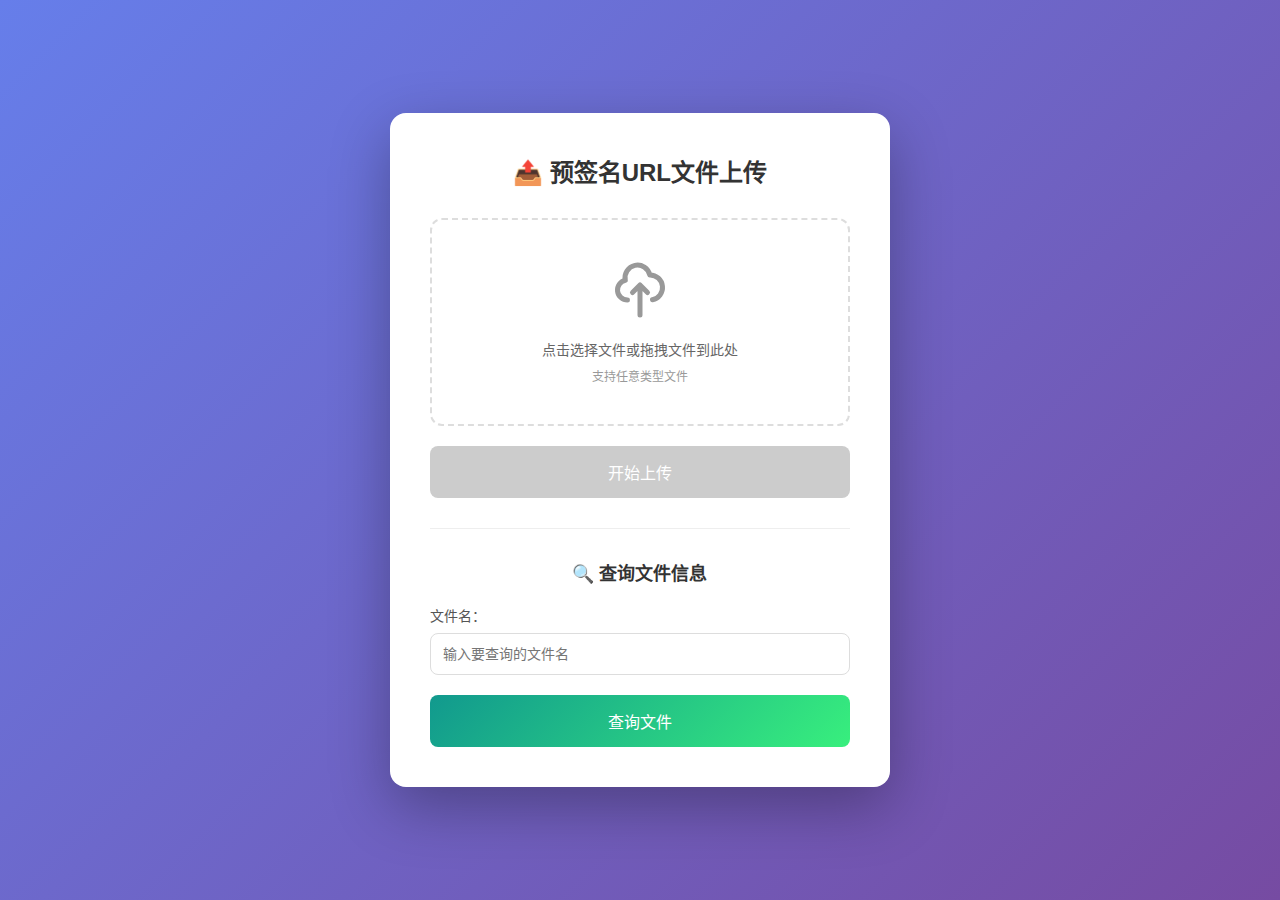
<file: file-upload/index.html>
<!DOCTYPE html>
<html lang="zh-CN">
<head>
    <meta charset="UTF-8">
    <meta name="viewport" content="width=device-width, initial-scale=1.0">
    <title>预签名URL文件上传</title>
    <style>
        * {
            box-sizing: border-box;
            margin: 0;
            padding: 0;
        }
        body {
            font-family: -apple-system, BlinkMacSystemFont, 'Segoe UI', Roboto, sans-serif;
            background: linear-gradient(135deg, #667eea 0%, #764ba2 100%);
            min-height: 100vh;
            display: flex;
            justify-content: center;
            align-items: center;
            padding: 20px;
        }
        .container {
            background: white;
            border-radius: 16px;
            padding: 40px;
            width: 100%;
            max-width: 500px;
            box-shadow: 0 20px 60px rgba(0,0,0,0.3);
        }
        h1 {
            text-align: center;
            color: #333;
            margin-bottom: 30px;
            font-size: 24px;
        }
        .upload-area {
            border: 2px dashed #ddd;
            border-radius: 12px;
            padding: 40px 20px;
            text-align: center;
            cursor: pointer;
            transition: all 0.3s ease;
            margin-bottom: 20px;
        }
        .upload-area:hover, .upload-area.dragover {
            border-color: #667eea;
            background: #f8f9ff;
        }
        .upload-area svg {
            width: 60px;
            height: 60px;
            color: #999;
            margin-bottom: 15px;
        }
        .upload-area p {
            color: #666;
            font-size: 14px;
        }
        .upload-area .hint {
            color: #999;
            font-size: 12px;
            margin-top: 8px;
        }
</style>
</head>
<body>
    <div class="container">
        <h1>📤 预签名URL文件上传</h1>
        
        <div class="upload-area" id="dropZone">
            <svg xmlns="http://www.w3.org/2000/svg" fill="none" viewBox="0 0 24 24" stroke="currentColor">
                <path stroke-linecap="round" stroke-linejoin="round" stroke-width="2" d="M7 16a4 4 0 01-.88-7.903A5 5 0 1115.9 6L16 6a5 5 0 011 9.9M15 13l-3-3m0 0l-3 3m3-3v12" />
            </svg>
            <p>点击选择文件或拖拽文件到此处</p>
            <p class="hint">支持任意类型文件</p>
        </div>
        
        <input type="file" id="fileInput" style="display: none;">
        

        
        <div class="file-info" id="fileInfo">
            <span class="file-name" id="fileName"></span>
            <span class="file-size" id="fileSize"></span>
        </div>
        
        <div class="progress-container" id="progressContainer">
            <div class="progress-bar" id="progressBar"></div>
        </div>
        <div class="progress-text" id="progressText">0%</div>
        
        <button class="upload-btn" id="uploadBtn" disabled>开始上传</button>
        
        <div class="result" id="result"></div>
        
        <hr style="margin: 30px 0; border: none; border-top: 1px solid #eee;">
        
        <h2 style="text-align: center; color: #333; margin-bottom: 20px; font-size: 18px;">🔍 查询文件信息</h2>
        
        <div class="config-section">
            <label for="queryFilename">文件名：</label>
            <input type="text" id="queryFilename" placeholder="输入要查询的文件名">
        </div>
        
        <button class="upload-btn" id="queryBtn" style="background: linear-gradient(135deg, #11998e 0%, #38ef7d 100%);">查询文件</button>
        
        <div class="file-detail" id="fileDetail"></div>
    </div>

    <style>
        .file-detail {
            margin-top: 20px;
            padding: 15px;
            border-radius: 8px;
            display: none;
            font-size: 13px;
            background: #f8f9fa;
            border: 1px solid #e9ecef;
        }
        .file-detail.show {
            display: block;
        }
        .file-detail .detail-item {
            padding: 8px 0;
            border-bottom: 1px solid #eee;
        }
        .file-detail .detail-item:last-child {
            border-bottom: none;
        }
        .file-detail .detail-label {
            color: #666;
            font-size: 12px;
        }
        .file-detail .detail-value {
            color: #333;
            word-break: break-all;
            margin-top: 4px;
        }
        .file-detail .detail-value a {
            color: #667eea;
            text-decoration: none;
        }
        .file-detail .detail-value a:hover {
            text-decoration: underline;
        }
        .file-detail.error {
            background: #f8d7da;
            border-color: #f5c6cb;
            color: #721c24;
        }
        .file-preview {
            margin-bottom: 15px;
            text-align: center;
        }
        .file-preview img {
            max-width: 100%;
            max-height: 200px;
            border-radius: 8px;
            box-shadow: 0 2px 10px rgba(0,0,0,0.1);
        }
        .file-preview video {
            max-width: 100%;
            max-height: 250px;
            border-radius: 8px;
            box-shadow: 0 2px 10px rgba(0,0,0,0.1);
        }
        .file-preview audio {
            width: 100%;
        }
        .file-type-icon {
            font-size: 48px;
            color: #667eea;
            margin-bottom: 10px;
        }
        .file-type-badge {
            display: inline-block;
            padding: 4px 10px;
            border-radius: 12px;
            font-size: 11px;
            font-weight: 500;
            text-transform: uppercase;
        }
        .badge-image { background: #e3f2fd; color: #1976d2; }
        .badge-video { background: #fce4ec; color: #c2185b; }
        .badge-audio { background: #fff3e0; color: #e65100; }
        .badge-document { background: #e8f5e9; color: #388e3c; }
        .badge-other { background: #f5f5f5; color: #616161; }
        .config-section {
            margin-bottom: 20px;
        }
        .config-section label {
            display: block;
            color: #555;
            font-size: 14px;
            margin-bottom: 8px;
        }
        .config-section input {
            width: 100%;
            padding: 12px;
            border: 1px solid #ddd;
            border-radius: 8px;
            font-size: 14px;
            transition: border-color 0.3s;
        }
        .config-section input:focus {
            outline: none;
            border-color: #667eea;
        }
        .file-info {
            display: none;
            background: #f8f9fa;
            padding: 15px;
            border-radius: 8px;
            margin-bottom: 20px;
        }
        .file-info.show {
            display: flex;
            justify-content: space-between;
            align-items: center;
        }
        .file-name {
            color: #333;
            font-weight: 500;
            overflow: hidden;
            text-overflow: ellipsis;
            white-space: nowrap;
            max-width: 70%;
        }
        .file-size {
            color: #999;
            font-size: 13px;
        }
        .progress-container {
            display: none;
            height: 8px;
            background: #eee;
            border-radius: 4px;
            overflow: hidden;
            margin-bottom: 10px;
        }
        .progress-container.show {
            display: block;
        }
        .progress-bar {
            height: 100%;
            background: linear-gradient(90deg, #667eea, #764ba2);
            width: 0%;
            transition: width 0.3s ease;
        }
        .progress-text {
            display: none;
            text-align: center;
            color: #666;
            font-size: 13px;
            margin-bottom: 20px;
        }
        .progress-text.show {
            display: block;
        }
        .upload-btn {
            width: 100%;
            padding: 14px;
            background: linear-gradient(135deg, #667eea 0%, #764ba2 100%);
            color: white;
            border: none;
            border-radius: 8px;
            font-size: 16px;
            font-weight: 500;
            cursor: pointer;
            transition: all 0.3s ease;
        }
        .upload-btn:hover:not(:disabled) {
            transform: translateY(-2px);
            box-shadow: 0 5px 20px rgba(102, 126, 234, 0.4);
        }
        .upload-btn:disabled {
            background: #ccc;
            cursor: not-allowed;
        }
        .result {
            margin-top: 20px;
            padding: 15px;
            border-radius: 8px;
            display: none;
            word-break: break-all;
            font-size: 13px;
        }
        .result.success {
            display: block;
            background: #d4edda;
            color: #155724;
        }
        .result.error {
            display: block;
            background: #f8d7da;
            color: #721c24;
        }
        .upload-preview {
            margin: 15px 0;
            text-align: center;
        }
        .upload-preview img {
            max-width: 100%;
            max-height: 200px;
            border-radius: 8px;
            box-shadow: 0 2px 10px rgba(0,0,0,0.1);
        }
        .upload-preview video {
            max-width: 100%;
            max-height: 200px;
            border-radius: 8px;
        }
        .upload-preview audio {
            width: 100%;
            margin-top: 10px;
        }
        .upload-preview .file-type-icon {
            font-size: 48px;
            margin-bottom: 10px;
        }
        .upload-preview .preview-link {
            display: inline-block;
            padding: 8px 16px;
            background: #667eea;
            color: white;
            border-radius: 6px;
            text-decoration: none;
            font-size: 13px;
        }
        .upload-preview .preview-link:hover {
            background: #5a6fd6;
        }
        .upload-info {
            margin-top: 15px;
            font-size: 12px;
            line-height: 1.8;
        }
        .upload-info .info-label {
            color: #666;
        }
        .upload-info a {
            color: #667eea;
        }
    </style>

    <script>
        // DOM 元素
        const dropZone = document.getElementById('dropZone');
        const fileInput = document.getElementById('fileInput');
        const fileInfo = document.getElementById('fileInfo');
        const fileName = document.getElementById('fileName');
        const fileSize = document.getElementById('fileSize');
        const progressContainer = document.getElementById('progressContainer');
        const progressBar = document.getElementById('progressBar');
        const progressText = document.getElementById('progressText');
        const uploadBtn = document.getElementById('uploadBtn');
        const result = document.getElementById('result');

        let selectedFile = null;

        // 格式化文件大小
        function formatFileSize(bytes) {
            if (bytes === 0) return '0 Bytes';
            const k = 1024;
            const sizes = ['Bytes', 'KB', 'MB', 'GB'];
            const i = Math.floor(Math.log(bytes) / Math.log(k));
            return parseFloat((bytes / Math.pow(k, i)).toFixed(2)) + ' ' + sizes[i];
        }

        // 显示选中的文件
        function showSelectedFile(file) {
            selectedFile = file;
            fileName.textContent = file.name;
            fileSize.textContent = formatFileSize(file.size);
            fileInfo.classList.add('show');
            uploadBtn.disabled = false;
            result.className = 'result';
            result.textContent = '';
        }

        // 点击上传区域
        dropZone.addEventListener('click', () => fileInput.click());

        // 文件选择
        fileInput.addEventListener('change', (e) => {
            if (e.target.files.length > 0) {
                showSelectedFile(e.target.files[0]);
            }
        });

        // 拖拽事件
        dropZone.addEventListener('dragover', (e) => {
            e.preventDefault();
            dropZone.classList.add('dragover');
        });

        dropZone.addEventListener('dragleave', () => {
            dropZone.classList.remove('dragover');
        });

        dropZone.addEventListener('drop', (e) => {
            e.preventDefault();
            dropZone.classList.remove('dragover');
            if (e.dataTransfer.files.length > 0) {
                showSelectedFile(e.dataTransfer.files[0]);
            }
        });

        // 获取文件后缀
        function getFileSuffix(filename) {
            if (!filename.includes('.')) return '';
            return filename.substring(filename.lastIndexOf('.') + 1);
        }

        // 预签名URL接口地址
        const PRESIGNED_API_URL = 'http://localhost:8081/test/notoken/generate/preSigned/url';

        // 获取预签名URL
        async function getPresignedUrl(filename, contentType) {
            const suffix = getFileSuffix(filename);
            console.log('文件后缀:', suffix, '文件类型:', contentType);

            const response = await fetch(PRESIGNED_API_URL, {
                method: 'POST',
                headers: {
                    'Content-Type': 'application/json'
                },
                body: JSON.stringify({
                    suffix: suffix,
                    contentType: contentType,
                })
            });

            if (!response.ok) {
                throw new Error(`获取预签名URL失败: ${response.status}`);
            }

            const result = await response.json();
            
            // 适配后端返回格式: { code, msg, data: { url, headers, ... } }
            if (result.code === 200 && result.data) {
                return result.data;
            } else if (result.url) {
                // 兼容直接返回 { url, headers } 的格式
                return result;
            } else {
                throw new Error(result.msg || '获取预签名URL失败');
            }
        }

        // 使用预签名URL上传文件
        async function uploadWithPresignedUrl(presignedData, file) {
            return new Promise((resolve, reject) => {
                const xhr = new XMLHttpRequest();
                
                xhr.upload.addEventListener('progress', (e) => {
                    if (e.lengthComputable) {
                        const percent = Math.round((e.loaded / e.total) * 100);
                        progressBar.style.width = percent + '%';
                        progressText.textContent = percent + '%';
                    }
                });

                xhr.addEventListener('load', () => {
                    if (xhr.status >= 200 && xhr.status < 300) {
                        resolve(xhr.response);
                    } else {
                        reject(new Error(`上传失败: ${xhr.status} ${xhr.statusText}`));
                    }
                });

                xhr.addEventListener('error', () => reject(new Error('网络错误')));
                xhr.addEventListener('abort', () => reject(new Error('上传已取消')));

                xhr.open('PUT', presignedData.uploadUrl);
                
                // 只使用后端返回的headers，这些是签名时使用的
                // 不要额外添加其他header，否则会导致签名验证失败
                if (presignedData.headers) {
                    Object.entries(presignedData.headers).forEach(([key, value]) => {
                        xhr.setRequestHeader(key, value);
                    });
                } else {
                    // 如果后端没返回headers，使用文件的Content-Type
                    xhr.setRequestHeader('Content-Type', file.type || 'application/octet-stream');
                }

                xhr.send(file);
            });
        }

        // 查询文件信息
        const queryFilenameInput = document.getElementById('queryFilename');
        const queryBtn = document.getElementById('queryBtn');
        const fileDetail = document.getElementById('fileDetail');

        queryBtn.addEventListener('click', async () => {
            const filename = queryFilenameInput.value.trim();
            if (!filename) {
                fileDetail.className = 'file-detail show error';
                fileDetail.textContent = '请输入文件名';
                return;
            }

            queryBtn.disabled = true;
            queryBtn.textContent = '查询中...';

            try {
                const response = await fetch('http://localhost:8081/test/notoken/get/preSigned/file', {
                    method: 'POST',
                    headers: {
                        'Content-Type': 'application/json'
                    },
                    body: JSON.stringify({ filename: filename })
                });

                const result = await response.json();
                console.log('文件信息:', result);

                if (result.code === 200 && result.data) {
                    const data = result.data;
                    fileDetail.className = 'file-detail show';
                    
                    // 生成预览内容
                    let previewHtml = '';
                    let typeBadge = '';
                    const contentType = data.contentType || '';
                    
                    if (contentType.startsWith('image/')) {
                        previewHtml = `<div class="file-preview"><img src="${data.url}" alt="${data.filename}" /></div>`;
                        typeBadge = '<span class="file-type-badge badge-image">🖼️ 图片</span>';
                    } else if (contentType.startsWith('video/')) {
                        previewHtml = `<div class="file-preview"><video src="${data.url}" controls preload="metadata"></video></div>`;
                        typeBadge = '<span class="file-type-badge badge-video">🎬 视频</span>';
                    } else if (contentType.startsWith('audio/')) {
                        previewHtml = `<div class="file-preview"><div class="file-type-icon">🎵</div><audio src="${data.url}" controls></audio></div>`;
                        typeBadge = '<span class="file-type-badge badge-audio">🎵 音频</span>';
                    } else if (contentType.includes('pdf')) {
                        previewHtml = `<div class="file-preview"><div class="file-type-icon">📄</div></div>`;
                        typeBadge = '<span class="file-type-badge badge-document">📄 PDF</span>';
                    } else if (contentType.includes('word') || contentType.includes('document')) {
                        previewHtml = `<div class="file-preview"><div class="file-type-icon">📝</div></div>`;
                        typeBadge = '<span class="file-type-badge badge-document">📝 文档</span>';
                    } else if (contentType.includes('excel') || contentType.includes('spreadsheet')) {
                        previewHtml = `<div class="file-preview"><div class="file-type-icon">📊</div></div>`;
                        typeBadge = '<span class="file-type-badge badge-document">📊 表格</span>';
                    } else if (contentType.includes('zip') || contentType.includes('rar') || contentType.includes('compressed')) {
                        previewHtml = `<div class="file-preview"><div class="file-type-icon">📦</div></div>`;
                        typeBadge = '<span class="file-type-badge badge-other">📦 压缩包</span>';
                    } else {
                        previewHtml = `<div class="file-preview"><div class="file-type-icon">📁</div></div>`;
                        typeBadge = '<span class="file-type-badge badge-other">📁 文件</span>';
                    }
                    
                    fileDetail.innerHTML = `
                        ${previewHtml}
                        <div class="detail-item" style="text-align: center; border-bottom: none; padding-bottom: 15px;">
                            ${typeBadge}
                        </div>
                        ${data.filename ? `<div class="detail-item"><div class="detail-label">文件名</div><div class="detail-value">${data.filename}</div></div>` : ''}
                        ${data.url ? `<div class="detail-item"><div class="detail-label">访问地址</div><div class="detail-value"><a href="${data.url}" target="_blank">点击访问 ↗</a></div></div>` : ''}
                        ${data.size ? `<div class="detail-item"><div class="detail-label">文件大小</div><div class="detail-value">${formatFileSize(data.size)}</div></div>` : ''}
                        ${data.contentType ? `<div class="detail-item"><div class="detail-label">MIME类型</div><div class="detail-value">${data.contentType}</div></div>` : ''}
                        ${data.ext ? `<div class="detail-item"><div class="detail-label">扩展名</div><div class="detail-value">.${data.ext}</div></div>` : ''}
                        ${data.platform ? `<div class="detail-item"><div class="detail-label">存储平台</div><div class="detail-value">${data.platform}</div></div>` : ''}
                        ${data.path ? `<div class="detail-item"><div class="detail-label">存储路径</div><div class="detail-value">${data.path}</div></div>` : ''}
                        ${data.createTime ? `<div class="detail-item"><div class="detail-label">创建时间</div><div class="detail-value">${data.createTime}</div></div>` : ''}
                    `;
                } else {
                    fileDetail.className = 'file-detail show error';
                    fileDetail.textContent = result.msg || '查询失败';
                }
            } catch (error) {
                console.error('查询错误:', error);
                fileDetail.className = 'file-detail show error';
                fileDetail.textContent = '查询失败: ' + error.message;
            } finally {
                queryBtn.disabled = false;
                queryBtn.textContent = '查询文件';
            }
        });

        // 开始上传
        uploadBtn.addEventListener('click', async () => {
            if (!selectedFile) return;

            progressContainer.classList.add('show');
            progressText.classList.add('show');
            progressBar.style.width = '0%';
            progressText.textContent = '0%';
            uploadBtn.disabled = true;
            result.className = 'result';

            try {
                progressText.textContent = '获取预签名URL...';
                const presignedData = await getPresignedUrl(
                    selectedFile.name,
                    selectedFile.type || 'application/octet-stream'
                );

                console.log('预签名URL数据:', presignedData);

                progressText.textContent = '0%';
                await uploadWithPresignedUrl(presignedData, selectedFile);

                progressText.textContent = '获取文件信息...';
                
                // 上传成功后立即获取文件信息
                const fileInfoResponse = await fetch('http://localhost:8081/test/notoken/get/preSigned/file', {
                    method: 'POST',
                    headers: {
                        'Content-Type': 'application/json'
                    },
                    body: JSON.stringify({
                        datePath: presignedData.datePath,
                        fileName: presignedData.fileName,
                        originalFileName: selectedFile.name
                    })
                });
                
                const fileInfoResult = await fileInfoResponse.json();
                console.log('文件信息:', fileInfoResult);
                
                if (fileInfoResult.code === 200 && fileInfoResult.data) {
                    const data = fileInfoResult.data;
                    const contentType = data.contentType || '';
                    
                    // 生成预览内容
                    let previewHtml = '';
                    let typeBadge = '';
                    
                    if (contentType.startsWith('image/')) {
                        previewHtml = `<div class="upload-preview"><img src="${data.url}" alt="${data.filename}" /></div>`;
                        typeBadge = '<span class="file-type-badge badge-image">🖼️ 图片</span>';
                    } else if (contentType.startsWith('video/')) {
                        previewHtml = `<div class="upload-preview"><video src="${data.url}" controls preload="metadata"></video></div>`;
                        typeBadge = '<span class="file-type-badge badge-video">🎬 视频</span>';
                    } else if (contentType.startsWith('audio/')) {
                        previewHtml = `<div class="upload-preview"><div class="file-type-icon">🎵</div><audio src="${data.url}" controls></audio></div>`;
                        typeBadge = '<span class="file-type-badge badge-audio">🎵 音频</span>';
                    } else if (contentType.includes('pdf')) {
                        previewHtml = `<div class="upload-preview"><div class="file-type-icon">📄</div><a href="${data.url}" target="_blank" class="preview-link">点击预览PDF</a></div>`;
                        typeBadge = '<span class="file-type-badge badge-document">📄 PDF</span>';
                    } else if (contentType.includes('word') || contentType.includes('document') || data.ext === 'doc' || data.ext === 'docx') {
                        previewHtml = `<div class="upload-preview"><div class="file-type-icon">📝</div><a href="${data.url}" target="_blank" class="preview-link">点击下载文档</a></div>`;
                        typeBadge = '<span class="file-type-badge badge-document">📝 Word</span>';
                    } else if (contentType.includes('excel') || contentType.includes('spreadsheet') || data.ext === 'xls' || data.ext === 'xlsx') {
                        previewHtml = `<div class="upload-preview"><div class="file-type-icon">📊</div><a href="${data.url}" target="_blank" class="preview-link">点击下载表格</a></div>`;
                        typeBadge = '<span class="file-type-badge badge-document">📊 Excel</span>';
                    } else if (contentType.includes('zip') || contentType.includes('rar') || contentType.includes('compressed') || data.ext === 'zip' || data.ext === 'rar' || data.ext === '7z') {
                        previewHtml = `<div class="upload-preview"><div class="file-type-icon">📦</div><a href="${data.url}" target="_blank" class="preview-link">点击下载压缩包</a></div>`;
                        typeBadge = '<span class="file-type-badge badge-other">📦 压缩包</span>';
                    } else if (contentType.includes('text') || data.ext === 'txt' || data.ext === 'json' || data.ext === 'xml') {
                        previewHtml = `<div class="upload-preview"><div class="file-type-icon">📃</div><a href="${data.url}" target="_blank" class="preview-link">点击查看文本</a></div>`;
                        typeBadge = '<span class="file-type-badge badge-other">📃 文本</span>';
                    } else {
                        previewHtml = `<div class="upload-preview"><div class="file-type-icon">📁</div><a href="${data.url}" target="_blank" class="preview-link">点击下载文件</a></div>`;
                        typeBadge = '<span class="file-type-badge badge-other">📁 文件</span>';
                    }
                    
                    result.className = 'result success';
                    result.innerHTML = `
                        <strong>✅ 上传成功！</strong>
                        ${previewHtml}
                        <div style="text-align: center; margin: 10px 0;">${typeBadge}</div>
                        <div class="upload-info">
                            <div><span class="info-label">原文件名:</span> ${selectedFile.name}</div>
                            <div><span class="info-label">存储文件名:</span> ${data.filename || ''}</div>
                            <div><span class="info-label">文件大小:</span> ${data.size ? formatFileSize(data.size) : ''}</div>
                            <div><span class="info-label">文件类型:</span> ${data.contentType || ''}</div>
                            <div><span class="info-label">创建时间:</span> ${data.createTime || ''}</div>
                            ${data.url ? '<div><span class="info-label">访问地址:</span> <a href="' + data.url + '" target="_blank">点击访问 ↗</a></div>' : ''}
                        </div>
                    `;
                } else {
                    // 获取文件信息失败，显示基本信息
                    const fileUrl = presignedData.uploadUrl ? presignedData.uploadUrl.split('?')[0] : '';
                    result.className = 'result success';
                    result.innerHTML = `
                        <strong>✅ 上传成功！</strong><br>
                        原文件名: ${selectedFile.name}<br>
                        存储文件名: ${presignedData.fileName || ''}<br>
                        ${fileUrl ? '访问地址: <a href="' + fileUrl + '" target="_blank">' + fileUrl + '</a>' : ''}
                    `;
                }
            } catch (error) {
                console.error('上传错误:', error);
                result.className = 'result error';
                result.textContent = '❌ ' + error.message;
            } finally {
                uploadBtn.disabled = false;
            }
        });
    </script>
</body>
</html>
</file>
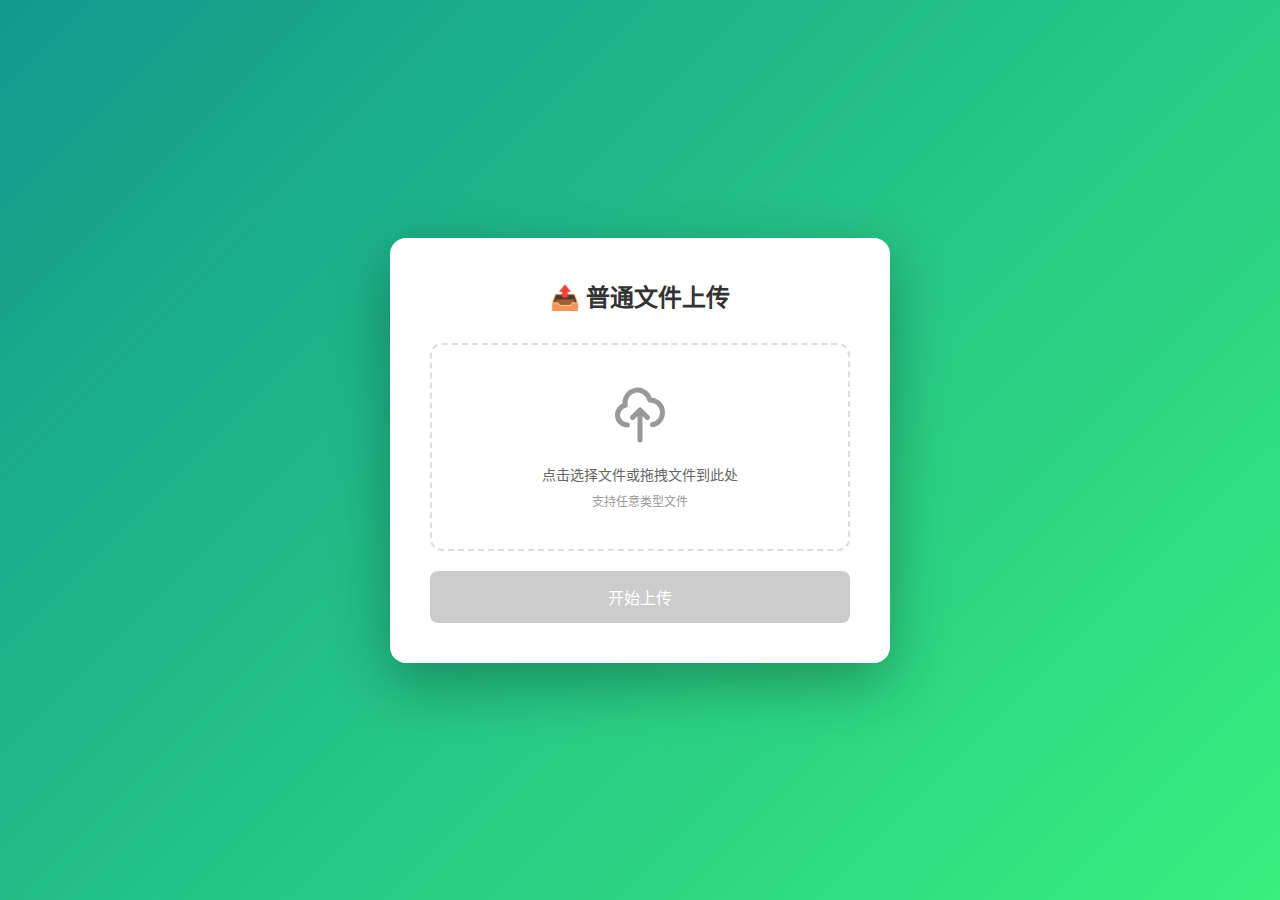
<file: file-upload/normal-upload.html>
<!DOCTYPE html>
<html lang="zh-CN">
<head>
    <meta charset="UTF-8">
    <meta name="viewport" content="width=device-width, initial-scale=1.0">
    <title>普通文件上传</title>
    <style>
        * { box-sizing: border-box; margin: 0; padding: 0; }
        body {
            font-family: -apple-system, BlinkMacSystemFont, 'Segoe UI', Roboto, sans-serif;
            background: linear-gradient(135deg, #11998e 0%, #38ef7d 100%);
            min-height: 100vh;
            display: flex;
            justify-content: center;
            align-items: center;
            padding: 20px;
        }
        .container {
            background: white;
            border-radius: 16px;
            padding: 40px;
            width: 100%;
            max-width: 500px;
            box-shadow: 0 20px 60px rgba(0,0,0,0.3);
        }
        h1 { text-align: center; color: #333; margin-bottom: 30px; font-size: 24px; }
        .upload-area {
            border: 2px dashed #ddd;
            border-radius: 12px;
            padding: 40px 20px;
            text-align: center;
            cursor: pointer;
            transition: all 0.3s ease;
            margin-bottom: 20px;
        }
        .upload-area:hover, .upload-area.dragover {
            border-color: #11998e;
            background: #f0fff4;
        }
        .upload-area svg { width: 60px; height: 60px; color: #999; margin-bottom: 15px; }
        .upload-area p { color: #666; font-size: 14px; }
        .upload-area .hint { color: #999; font-size: 12px; margin-top: 8px; }
        .file-info {
            display: none;
            background: #f8f9fa;
            padding: 15px;
            border-radius: 8px;
            margin-bottom: 20px;
        }
        .file-info.show { display: flex; justify-content: space-between; align-items: center; }
        .file-name { color: #333; font-weight: 500; overflow: hidden; text-overflow: ellipsis; white-space: nowrap; max-width: 70%; }
        .file-size { color: #999; font-size: 13px; }
</style>
</head>
<body>
    <div class="container">
        <h1>📤 普通文件上传</h1>
        
        <div class="upload-area" id="dropZone">
            <svg xmlns="http://www.w3.org/2000/svg" fill="none" viewBox="0 0 24 24" stroke="currentColor">
                <path stroke-linecap="round" stroke-linejoin="round" stroke-width="2" d="M7 16a4 4 0 01-.88-7.903A5 5 0 1115.9 6L16 6a5 5 0 011 9.9M15 13l-3-3m0 0l-3 3m3-3v12" />
            </svg>
            <p>点击选择文件或拖拽文件到此处</p>
            <p class="hint">支持任意类型文件</p>
        </div>
        
        <input type="file" id="fileInput" style="display: none;">
        
        <div class="file-info" id="fileInfo">
            <span class="file-name" id="fileName"></span>
            <span class="file-size" id="fileSize"></span>
        </div>
        
        <div class="progress-container" id="progressContainer">
            <div class="progress-bar" id="progressBar"></div>
        </div>
        <div class="progress-text" id="progressText">0%</div>
        
        <button class="upload-btn" id="uploadBtn" disabled>开始上传</button>
        
        <div class="result" id="result"></div>
    </div>
</body>
</html>

<style>
    .progress-container {
        display: none;
        height: 8px;
        background: #eee;
        border-radius: 4px;
        overflow: hidden;
        margin-bottom: 10px;
    }
    .progress-container.show { display: block; }
    .progress-bar {
        height: 100%;
        background: linear-gradient(90deg, #11998e, #38ef7d);
        width: 0%;
        transition: width 0.3s ease;
    }
    .progress-text {
        display: none;
        text-align: center;
        color: #666;
        font-size: 13px;
        margin-bottom: 20px;
    }
    .progress-text.show { display: block; }
    .upload-btn {
        width: 100%;
        padding: 14px;
        background: linear-gradient(135deg, #11998e 0%, #38ef7d 100%);
        color: white;
        border: none;
        border-radius: 8px;
        font-size: 16px;
        font-weight: 500;
        cursor: pointer;
        transition: all 0.3s ease;
    }
    .upload-btn:hover:not(:disabled) {
        transform: translateY(-2px);
        box-shadow: 0 5px 20px rgba(17, 153, 142, 0.4);
    }
    .upload-btn:disabled { background: #ccc; cursor: not-allowed; }
    .result {
        margin-top: 20px;
        padding: 15px;
        border-radius: 8px;
        display: none;
        word-break: break-all;
        font-size: 13px;
    }
    .result.success { display: block; background: #d4edda; color: #155724; }
    .result.error { display: block; background: #f8d7da; color: #721c24; }
    .upload-preview { margin: 15px 0; text-align: center; }
    .upload-preview img { max-width: 100%; max-height: 200px; border-radius: 8px; box-shadow: 0 2px 10px rgba(0,0,0,0.1); }
    .upload-preview video { max-width: 100%; max-height: 200px; border-radius: 8px; }
    .upload-preview audio { width: 100%; margin-top: 10px; }
    .upload-preview .file-type-icon { font-size: 48px; margin-bottom: 10px; }
    .upload-preview .preview-link {
        display: inline-block;
        padding: 8px 16px;
        background: #11998e;
        color: white;
        border-radius: 6px;
        text-decoration: none;
        font-size: 13px;
    }
    .file-type-badge {
        display: inline-block;
        padding: 4px 10px;
        border-radius: 12px;
        font-size: 11px;
        font-weight: 500;
    }
    .badge-image { background: #e3f2fd; color: #1976d2; }
    .badge-video { background: #fce4ec; color: #c2185b; }
    .badge-audio { background: #fff3e0; color: #e65100; }
    .badge-document { background: #e8f5e9; color: #388e3c; }
    .badge-other { background: #f5f5f5; color: #616161; }
    .upload-info { margin-top: 15px; font-size: 12px; line-height: 1.8; }
    .upload-info .info-label { color: #666; }
    .upload-info a { color: #11998e; }
</style>

<script>
    const dropZone = document.getElementById('dropZone');
    const fileInput = document.getElementById('fileInput');
    const fileInfo = document.getElementById('fileInfo');
    const fileName = document.getElementById('fileName');
    const fileSize = document.getElementById('fileSize');
    const progressContainer = document.getElementById('progressContainer');
    const progressBar = document.getElementById('progressBar');
    const progressText = document.getElementById('progressText');
    const uploadBtn = document.getElementById('uploadBtn');
    const result = document.getElementById('result');

    let selectedFile = null;

    function formatFileSize(bytes) {
        if (bytes === 0) return '0 Bytes';
        const k = 1024;
        const sizes = ['Bytes', 'KB', 'MB', 'GB'];
        const i = Math.floor(Math.log(bytes) / Math.log(k));
        return parseFloat((bytes / Math.pow(k, i)).toFixed(2)) + ' ' + sizes[i];
    }

    function showSelectedFile(file) {
        selectedFile = file;
        fileName.textContent = file.name;
        fileSize.textContent = formatFileSize(file.size);
        fileInfo.classList.add('show');
        uploadBtn.disabled = false;
        result.className = 'result';
    }

    dropZone.addEventListener('click', () => fileInput.click());
    fileInput.addEventListener('change', (e) => {
        if (e.target.files.length > 0) showSelectedFile(e.target.files[0]);
    });

    dropZone.addEventListener('dragover', (e) => { e.preventDefault(); dropZone.classList.add('dragover'); });
    dropZone.addEventListener('dragleave', () => dropZone.classList.remove('dragover'));
    dropZone.addEventListener('drop', (e) => {
        e.preventDefault();
        dropZone.classList.remove('dragover');
        if (e.dataTransfer.files.length > 0) showSelectedFile(e.dataTransfer.files[0]);
    });

    uploadBtn.addEventListener('click', async () => {
        if (!selectedFile) return;

        progressContainer.classList.add('show');
        progressText.classList.add('show');
        progressBar.style.width = '0%';
        progressText.textContent = '0%';
        uploadBtn.disabled = true;
        result.className = 'result';

        const formData = new FormData();
        formData.append('file', selectedFile);

        const xhr = new XMLHttpRequest();
        
        xhr.upload.addEventListener('progress', (e) => {
            if (e.lengthComputable) {
                const percent = Math.round((e.loaded / e.total) * 100);
                progressBar.style.width = percent + '%';
                progressText.textContent = percent + '%';
            }
        });

        xhr.addEventListener('load', () => {
            uploadBtn.disabled = false;
            if (xhr.status >= 200 && xhr.status < 300) {
                try {
                    const res = JSON.parse(xhr.responseText);
                    console.log('上传响应:', res);
                    
                    if (res.code === 200 && res.data) {
                        const data = res.data;
                        const contentType = data.contentType || '';
                        
                        let previewHtml = '';
                        let typeBadge = '';
                        
                        if (contentType.startsWith('image/')) {
                            previewHtml = `<div class="upload-preview"><img src="${data.url}" /></div>`;
                            typeBadge = '<span class="file-type-badge badge-image">🖼️ 图片</span>';
                        } else if (contentType.startsWith('video/')) {
                            previewHtml = `<div class="upload-preview"><video src="${data.url}" controls></video></div>`;
                            typeBadge = '<span class="file-type-badge badge-video">🎬 视频</span>';
                        } else if (contentType.startsWith('audio/')) {
                            previewHtml = `<div class="upload-preview"><div class="file-type-icon">🎵</div><audio src="${data.url}" controls></audio></div>`;
                            typeBadge = '<span class="file-type-badge badge-audio">🎵 音频</span>';
                        } else if (contentType.includes('pdf')) {
                            previewHtml = `<div class="upload-preview"><div class="file-type-icon">📄</div></div>`;
                            typeBadge = '<span class="file-type-badge badge-document">📄 PDF</span>';
                        } else {
                            previewHtml = `<div class="upload-preview"><div class="file-type-icon">📁</div></div>`;
                            typeBadge = '<span class="file-type-badge badge-other">📁 文件</span>';
                        }
                        
                        result.className = 'result success';
                        result.innerHTML = `
                            <strong>✅ 上传成功！</strong>
                            ${previewHtml}
                            <div style="text-align: center; margin: 10px 0;">${typeBadge}</div>
                            <div class="upload-info">
                                <div><span class="info-label">文件名:</span> ${data.filename || data.originalFilename || ''}</div>
                                <div><span class="info-label">文件大小:</span> ${data.size ? formatFileSize(data.size) : ''}</div>
                                <div><span class="info-label">文件类型:</span> ${data.contentType || ''}</div>
                                ${data.url ? '<div><span class="info-label">访问地址:</span> <a href="' + data.url + '" target="_blank">点击访问 ↗</a></div>' : ''}
                            </div>
                        `;
                    } else {
                        result.className = 'result error';
                        result.textContent = '❌ ' + (res.msg || '上传失败');
                    }
                } catch (e) {
                    result.className = 'result success';
                    result.textContent = '✅ 上传成功';
                }
            } else {
                result.className = 'result error';
                result.textContent = '❌ 上传失败: ' + xhr.status;
            }
        });

        xhr.addEventListener('error', () => {
            uploadBtn.disabled = false;
            result.className = 'result error';
            result.textContent = '❌ 网络错误';
        });

        xhr.open('POST', 'http://localhost:8081/test/notoken/upload');
        xhr.send(formData);
    });
</script>
</file>
